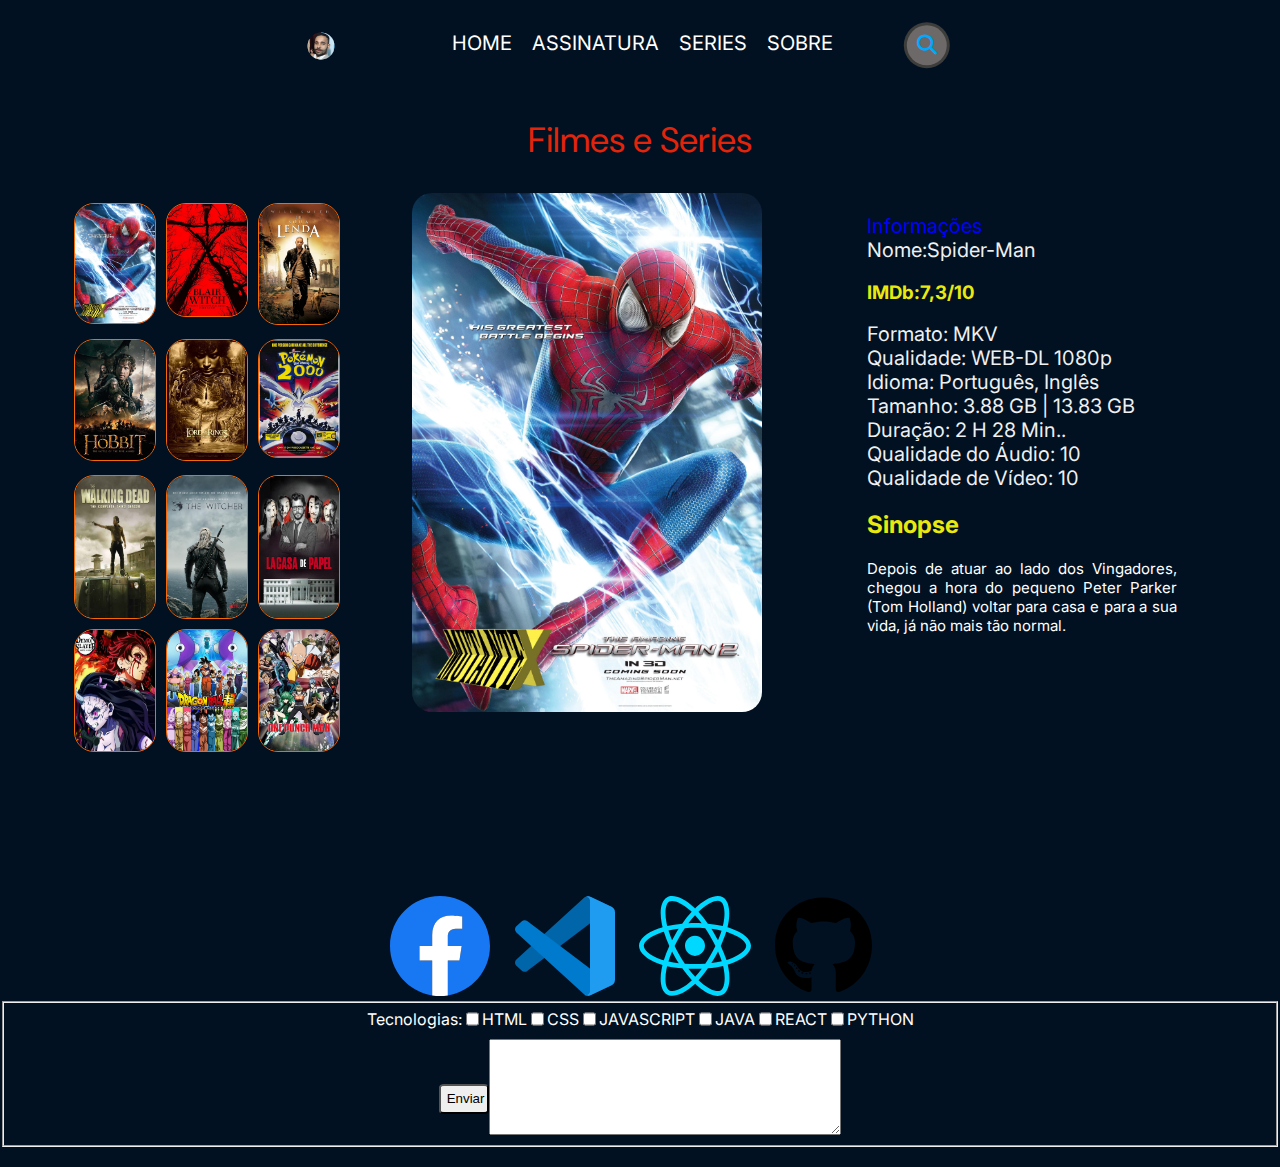
<file: Aranha.html>
<!DOCTYPE html>
<html lang="en">
<head>
    <meta charset="UTF-8">
    <meta http-equiv="X-UA-Compatible" content="IE=edge">
    <meta name="viewport" content="width=device-width, initial-scale=1.0">
    <title>Aranha</title>
    <link rel="stylesheet" href="./index.CSS">
    <link rel="stylesheet" type="text/css" href="./fontawesome/css/all.min.css">
</head>
<body>
    <header>   
  
        <div class="container"> 
        
          <div class="navbar-container"> 
            
            
           
          
              <ul class="navbar-items">   
                <a href="https://www.linkedin.com/in/thiago-da-silva-2063a7211/">
                  <img class="logo" src="./icons/Th.png"></a> 
              
                  <li><a href="./index.html"target="_black"> Home </li></a>                  
                  <li><a href="./menu/Assinaturas.html"target="_black"> Assinatura </li></a>
                  <li><a href="./menu/series.html"target="_black">Series</li></a>
                  <li><a href="./menu/sobre.html"target="_black">Sobre</li></a>

              <div class="search-box"> 
              <input class="search-txt" type="text" name="" placeholder="pesquisa...">
              <a class="search-btn" href="#">
              <i class="fas fa-search"></i>
              </a> 
        
              </div>
              
          
              
          </ul>
        
          <nav>
            <div class="header-filmes">
              Filmes e Series 
             </div>
        
         
                 <section>
                  <div class="box-thor">
                    <div class="box-galery">
                      <figure>
                        <a href="./Aranha.html"><img src="./ProjetoImg/Aranha.jpg"alt=""></a>
                        <a href="./blair.html"><img src="./ProjetoImg/bruxa.jpg" alt=""></a>
                        <a href="./EuSouLenda.html"><img src="./ProjetoImg/Eu-sou-a-lenda-2.jpg" alt=""> </a>               
                        <a href="./Hobbit.html"><img src="./ProjetoImg/hoo.jpg" alt=""> </a>    
                        <a href="./lord.html"><img src="./ProjetoImg/lord.jpg" alt=""> </a>        
                        <a href="./pokemon.html"><img src="./ProjetoImg/Pokemon.jpg" alt=""> </a>    
                        <img src="./ProjetoImg/TheWalking.jpg" alt="">
                        <img src="./ProjetoImg/The with.jpg" alt="">
                        <img src="./ProjetoImg/CasaPapel.jpg" alt="">                
                        <img src="./ProjetoImg/demon slay.jpg" alt="">
                        <img src="./ProjetoImg/Dragon ball.jpg" alt="">
                        <img src="./ProjetoImg/onePuchMan.jpg" alt="">
                        
                        
                    </figure>
                    </div>
                   
                      
                    <div class="thor-img">
                      <img src="./ProjetoImg/Aranha.jpg" alt="">
                    
                      </div>
                    
                    <div class="texto-thor">  
                      <ul class="texto-caixa"> 
                      <li><span>Informações</span></li>         
                      <li>Nome:Spider-Man </li>
                      <h3>IMDb:7,3/10 </h3>             
                      <li>Formato: MKV</li>
                      <li>Qualidade: WEB-DL 1080p</li>
                      <li>Idioma: Português, Inglês</li>
                      <li>Tamanho: 3.88 GB | 13.83 GB</li>
                      <li>Duração: 2 H 28 Min..</li>
                      <li>Qualidade do Áudio: 10</li>
                      <li>Qualidade de Vídeo: 10</li>
                      <h2>Sinopse</h2>         
                        <p>Depois de atuar ao lado dos Vingadores, chegou a hora do pequeno Peter Parker (Tom Holland) 
                          voltar para casa e para a sua vida, já não mais tão normal. </p>
        
                    </div>
                      </ul>
                      </div>    
                      </div>  
                             
                 </section>
               
        
                  
                 </div>
           
                    </div>
                    
          
                </div>     
                        
                  </div>   
                </nav>
            </header>
        </div>   
        
        
          <footer>
          <div class="section-foooter">
            
            <div class="icon-footer">
            <a href="https://www.linkedin.com/in/thiago-da-silva-2063a7211/">
            <img class="footer-logo" src="./icons/de.svg"></a>       
            <div class="footer-form">
            </div>
            <a href="https://www.linkedin.com/in/thiago-da-silva-2063a7211/">
            <img class="footer-logo" src="./icons/vscode.svg"></a>       
            <div class="footer-form"> 
            </div>
            <a href="https://www.linkedin.com/in/thiago-da-silva-2063a7211/">
            <img class="footer-logo" src="./icons/react.svg"></a>       
            <div class="footer-form"> 
            </div>
            <a href="https://www.linkedin.com/in/thiago-da-silva-2063a7211/">
            <img class="footer-logo" src="./icons/github.svg"></a>       
            <div class="footer-form"> 
            </div>  
                         
               <div>
                
               </div>
                
        
                 </div>
               
            
              <fieldset>
                <div class="Fd">
                  <label> Tecnologias: </label><br>
                  <input type="checkbox" id="tecnologia" name="tecnologia" value="HTML">
                  <label for="tecnologia">HTML</label>
        
                  <input type="checkbox" id="tecnologia" name="tecnologia" value="CSS">
                  <label for="tecnologia">CSS</label>
        
                  <input type="checkbox" id="tecnologia" name="tecnologia" value="JAVASCRIPT">
                  <label for="tecnologia">JAVASCRIPT</label>
        
                  <input type="checkbox" id="tecnologia" name="tecnologia" value="JAVA">
                  <label for="tecnologia">JAVA</label>
        
                  <input type="checkbox" id="tecnologia" name="tecnologia" value="REACT">
                  <label for="tecnologia">REACT</label>
        
                  <input type="checkbox" id="tecnologia" name="tecnologia" value="PYTHON">
                  <label for="tecnologia">PYTHON</label>       
                  </div>  
        
                  <label>
                    <div class="comentario">
                    <button class="botton1" type="submit">Enviar</button>
                    <textarea rows="6" style="width: 26em" id="experiencia">
                    </textarea>
                  </div>
                    
            </label>
            </div>
            </fieldset>    
            </footer>      
            </div>
            <br>
             
                 
              
          </div>
            
        
          </div>
          </div>
             
          </div>
          </div>
</file>
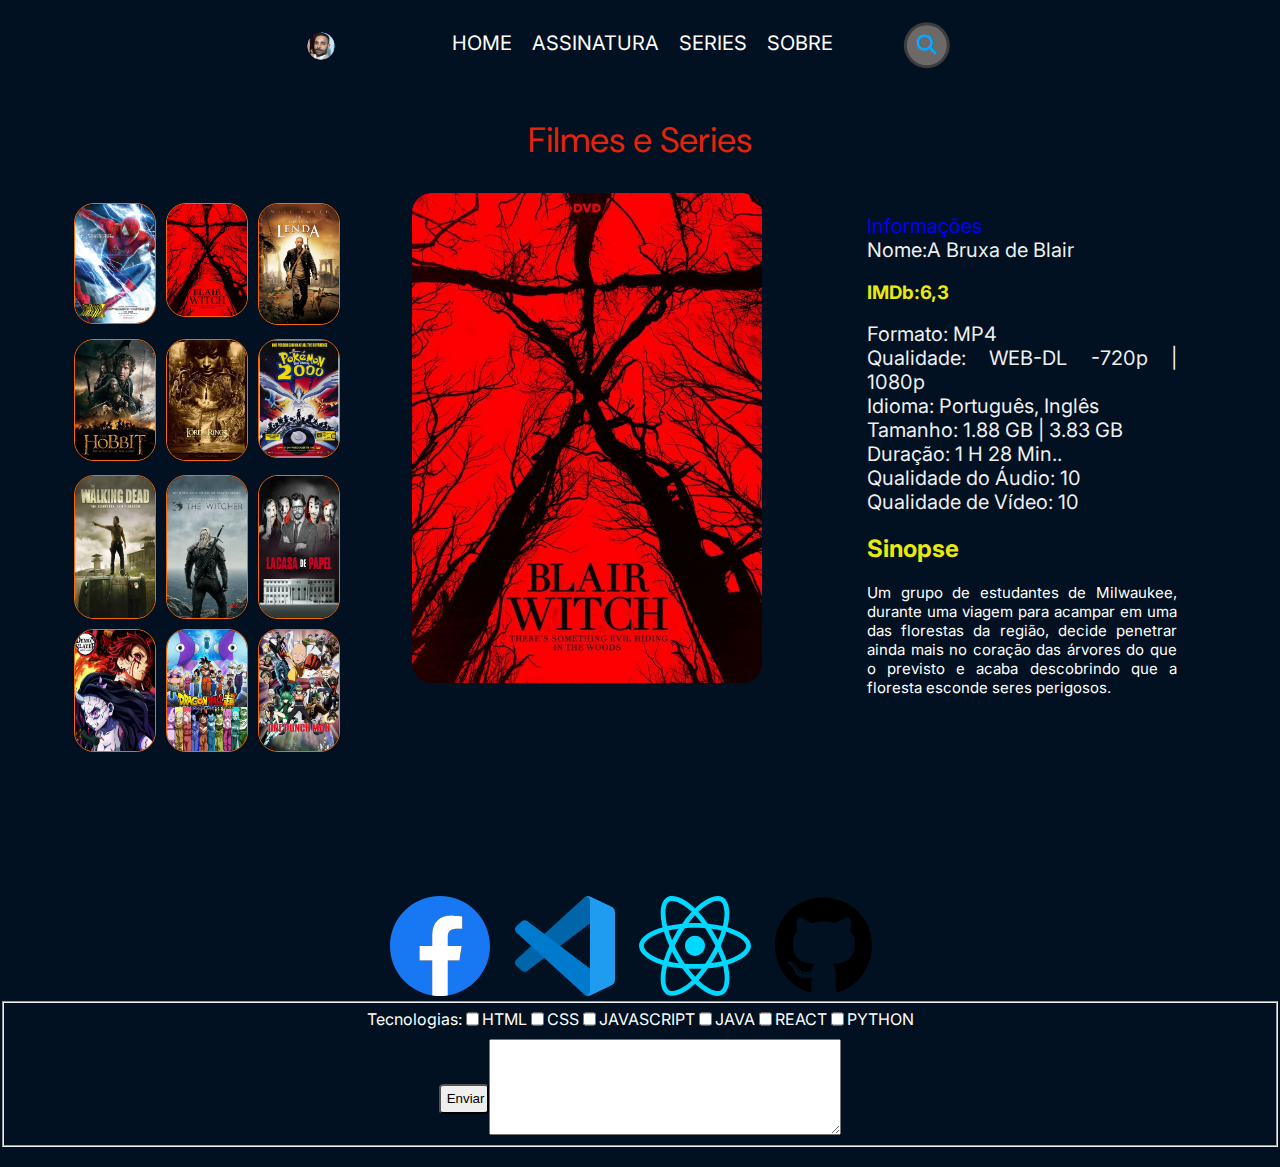
<file: blair.html>
<!DOCTYPE html>
<html lang="en">
<head>
    <meta charset="UTF-8">
    <meta http-equiv="X-UA-Compatible" content="IE=edge">
    <meta name="viewport" content="width=device-width, initial-scale=1.0">
    <title>blair</title>
    <link rel="stylesheet" href="./index.CSS">
    <link rel="stylesheet" type="text/css" href="./fontawesome/css/all.min.css">
</head>
<body>
    <header>   
  
        <div class="container"> 
        
          <div class="navbar-container"> 
            
            
           
          
              <ul class="navbar-items">   
                <a href="https://www.linkedin.com/in/thiago-da-silva-2063a7211/">
                  <img class="logo" src="./icons/Th.png"></a> 

                  <li><a href="./index.html"target="_black"> Home </li></a>
                 
                  <li><a href="./menu/Assinaturas.html"target="_black"> Assinatura </li></a>
                  <li><a href="./menu/series.html"target="_black">Series</li></a>
                  <li><a href="./menu/sobre.html"target="_black">Sobre</li></a>

              <div class="search-box"> 
              <input class="search-txt" type="text" name="" placeholder="pesquisa...">
              <a class="search-btn" href="#">
              <i class="fas fa-search"></i>
              </a> 
        
              </div>
              
          
              
          </ul>
        
          <nav>
            <div class="header-filmes">
              Filmes e Series 
             </div>
        
         
                 <section>
                  <div class="box-thor">
                    <div class="box-galery">
                      <figure>
                        <a href="./Aranha.html"><img src="./ProjetoImg/Aranha.jpg"alt=""></a>
                        <a href="./blair.html"><img src="./ProjetoImg/bruxa.jpg" alt=""></a>
                        <a href="./EuSouLenda.html"><img src="./ProjetoImg/Eu-sou-a-lenda-2.jpg" alt=""> </a>               
                        <a href="./Hobbit.html"><img src="./ProjetoImg/hoo.jpg" alt=""> </a>    
                        <a href="./lord.html"><img src="./ProjetoImg/lord.jpg" alt=""> </a>        
                        <a href="./pokemon.html"><img src="./ProjetoImg/Pokemon.jpg" alt=""> </a>    
                        <img src="./ProjetoImg/TheWalking.jpg" alt="">
                        <img src="./ProjetoImg/The with.jpg" alt="">
                        <img src="./ProjetoImg/CasaPapel.jpg" alt="">                
                        <img src="./ProjetoImg/demon slay.jpg" alt="">
                        <img src="./ProjetoImg/Dragon ball.jpg" alt="">
                        <img src="./ProjetoImg/onePuchMan.jpg" alt="">
                        
                        
                    </figure>
                    </div>
                   
                      
                    <div class="thor-img">
                      <img src="./ProjetoImg/bruxa.jpg" alt="">
                    
                      </div>
                    
                    <div class="texto-thor">  
                      <ul class="texto-caixa"> 
                      <li><span>Informações</span></li>         
                      <li>Nome:A Bruxa de Blair </li>
                      <h3>IMDb:6,3 </h3>             
                      <li>Formato: MP4</li>
                      <li>Qualidade: WEB-DL -720p | 1080p</li>
                      <li>Idioma: Português, Inglês</li>
                      <li>Tamanho: 1.88 GB | 3.83 GB</li>
                      <li>Duração: 1 H 28 Min..</li>
                      <li>Qualidade do Áudio: 10</li>
                      <li>Qualidade de Vídeo: 10</li>
                      <h2>Sinopse</h2>         
                        <p>Um grupo de estudantes de Milwaukee, durante uma viagem para acampar em uma das florestas da região, decide penetrar ainda mais no coração das árvores 
                            do que o previsto e acaba descobrindo que a floresta esconde seres perigosos. </p>
        
                    </div>
                      </ul>
                      </div>    
                      </div>  
                             
                 </section>
               
        
                  
                 </div>
           
                    </div>
                    
          
                </div>     
                        
                  </div>   
                </nav>
            </header>
        </div>   
        
        
          <footer>
          <div class="section-foooter">
            
            <div class="icon-footer">
            <a href="https://www.linkedin.com/in/thiago-da-silva-2063a7211/">
            <img class="footer-logo" src="./icons/de.svg"></a>       
            <div class="footer-form">
            </div>
            <a href="https://www.linkedin.com/in/thiago-da-silva-2063a7211/">
            <img class="footer-logo" src="./icons/vscode.svg"></a>       
            <div class="footer-form"> 
            </div>
            <a href="https://www.linkedin.com/in/thiago-da-silva-2063a7211/">
            <img class="footer-logo" src="./icons/react.svg"></a>       
            <div class="footer-form"> 
            </div>
            <a href="https://www.linkedin.com/in/thiago-da-silva-2063a7211/">
            <img class="footer-logo" src="./icons/github.svg"></a>       
            <div class="footer-form"> 
            </div>  
                         
               <div>
                
               </div>
                
        
                 </div>
               
            
              <fieldset>
                <div class="Fd">
                  <label> Tecnologias: </label><br>
                  <input type="checkbox" id="tecnologia" name="tecnologia" value="HTML">
                  <label for="tecnologia">HTML</label>
        
                  <input type="checkbox" id="tecnologia" name="tecnologia" value="CSS">
                  <label for="tecnologia">CSS</label>
        
                  <input type="checkbox" id="tecnologia" name="tecnologia" value="JAVASCRIPT">
                  <label for="tecnologia">JAVASCRIPT</label>
        
                  <input type="checkbox" id="tecnologia" name="tecnologia" value="JAVA">
                  <label for="tecnologia">JAVA</label>
        
                  <input type="checkbox" id="tecnologia" name="tecnologia" value="REACT">
                  <label for="tecnologia">REACT</label>
        
                  <input type="checkbox" id="tecnologia" name="tecnologia" value="PYTHON">
                  <label for="tecnologia">PYTHON</label>       
                  </div>  
        
                  <label>
                    <div class="comentario">
                    <button class="botton1" type="submit">Enviar</button>
                    <textarea rows="6" style="width: 26em" id="experiencia">
                    </textarea>
                  </div>
                    
            </label>
            </div>
            </fieldset>    
            </footer>      
            </div>
            <br>
             
                 
              
          </div>
            
        
          </div>
          </div>
             
          </div>
          </div>
</file>
<file: index.CSS>
@import url('https://fonts.googleapis.com/css2?family=DM+Sans&family=Inter:wght@300&display=swap');
body{
    margin:0;
    padding: 0;
    font-family: "Inter", Arial, Helvetica, sans-serif;
}

a {
  text-decoration: none;
  color:#fff 
}
body{
    
    background-color: #011121;
}


   .search-box{
    position: relative;
    top: -30%;
    left: 5%;
    transform: translate(30%, 5%);
    background-color: #3d3d3b;    
    height: 40px;
    border-radius: 40px;
    padding: 3px;

   }
    
    

.search-btn{
    color: #00a8ff;
    float: right;
    width: 40px;
    height: 40px;
    border-radius: 50%;
    background: #6c6968;
    display: flex;
    justify-content: center;
  align-items: center;
  transition: 10s;
  text-decoration: none;

}

.search-txt {
    border: none;
    background: none;
    outline: none;
    float: left;
    padding: 0;
    color: white;
    font-size: 18px;
    transition: 0, 4s;
    line-height: 40px;
    width:0px;

}

.search-box:hover > .search-txt{
    width: 240px;
    padding: 0 6px;
}

.search-box:hover > .search-btn {
    background: #fff;
}  

.navbar-container {
    width: 100%;
    height: 90px;
    background-color: #011121;
    padding: 0 2rem;
    position: relative;
    box-sizing: border-box;
    
}

.logo{   
    display: flex;
    margin-left: -270%;
    margin-top: 50%;
    height: 30px;
    width: 30px;    
    background: rgb(37, 37, 37);
    position: relative;
    transform: translate(-50%, -50%);
    background-color: #011121;

}


.navbar-items {
    font-size: 20px;
    padding: 30px;
    margin-top: 1px;
    height: 40%;  
    width: -100%;   
    color: #fff;      
    display: flex;
    justify-content:center;      
    
}



.navbar-items li{
display: inline-block;
text-transform: uppercase;
margin-left: 20px;
}

.card img {   
    min-width: 100%;
    width: auto;
    height: 100%;
}

.card{
border: 1px rgb(243, 179, 5) solid;
 width: 160px;
 height: 270px;
 margin: 15px;
 background-color: #000000;
 border-radius: 20px;
 overflow: hidden;
 box-shadow: 0px 0px  10px rgba(0,0,0,0.7) ;

}

.card-header {
    width: 100%;
    height: 220px;
    overflow: hidden;
   
}

.card-body {
    height: 170px;
    padding: 15px;
    text-align: center;
    font-family: sans-serif;
}

.card-footer {   
  
    text-align: center;
    background-color: #000;
    
}
.card-footer a{
    color: #fff;
    text-decoration: none;
}

.container-card{
    display: flex;
    justify-content:space-evenly;
}

.header-filmes{
    font-size: 35px; 
    text-align: center;   
    color: rgb(227, 36, 10);
    margin-top: 20px;
    font-family: 'DM Sans', sans-serif;
   
}


.box-thor{
display:flex;

 
}

.thor-img img{
    padding: 30px;
    width: 350px;
    border-radius: 50px;
        
 
    
   
}

.thor-img  {  
    max-width: auto;  
    min-width: auto;
   
   
}

.texto-thor{    
    margin: 25px;
    padding: 10px;   
    width: 350px; 
    display: flex; 
    color: #fff;
       
         }


.box-thor{
    width: 100;
    
    
}

.box-galery img{  
    width: 80px;
    margin: 5px;
    border-radius: 20px;
    border: 1px solid rgb(247, 103, 7);
    
}
  .box-galery figure{    
    width: 300px;
    display: flex;
    flex-wrap: wrap;
    justify-content: center;
    margin: 20px;
    padding: 5px;
    margin-top: 30px;
   
  }  
   .texto-thor li{
    color: #eef0f1;
    display: flex;
    font-size: 20px;
    text-align: justify;
   }
 
   .texto-thor span{
    color: blue;
   }
.texto-thor h3, h2 {    
    color: #e9e910;
   
    
}
.texto-thor b{
    color: rgb(237, 6, 6);
}

.texto-thor p{
    text-align: justify;
    font-size: 15px;
    
}

.icon-footer{
    width: 100%;
    height: 100px;
    display: flex;
    margin: 5px;  
    justify-content: center; 
   
}

.icon-footer img {
display: flex;  
height: 100px;
margin-left: -2px;   

}


.footer-comentario{
margin-left: -115px;   
}



.footer-form{
    margin-right: 20PX;
    padding: 3px;
}


footer{
    margin-top: 805px;
   
}
.Fd{
    color: #fff;
    display: flex;
    justify-content: center;
   
}
.comentario {    
    display: flex;
    justify-content: center;
    margin-top: 10px;
}
.botton1{
    width: 50px;
    height: 30px;
    margin-top: 45px;
    border-radius: 10%;
    
}
</file>
